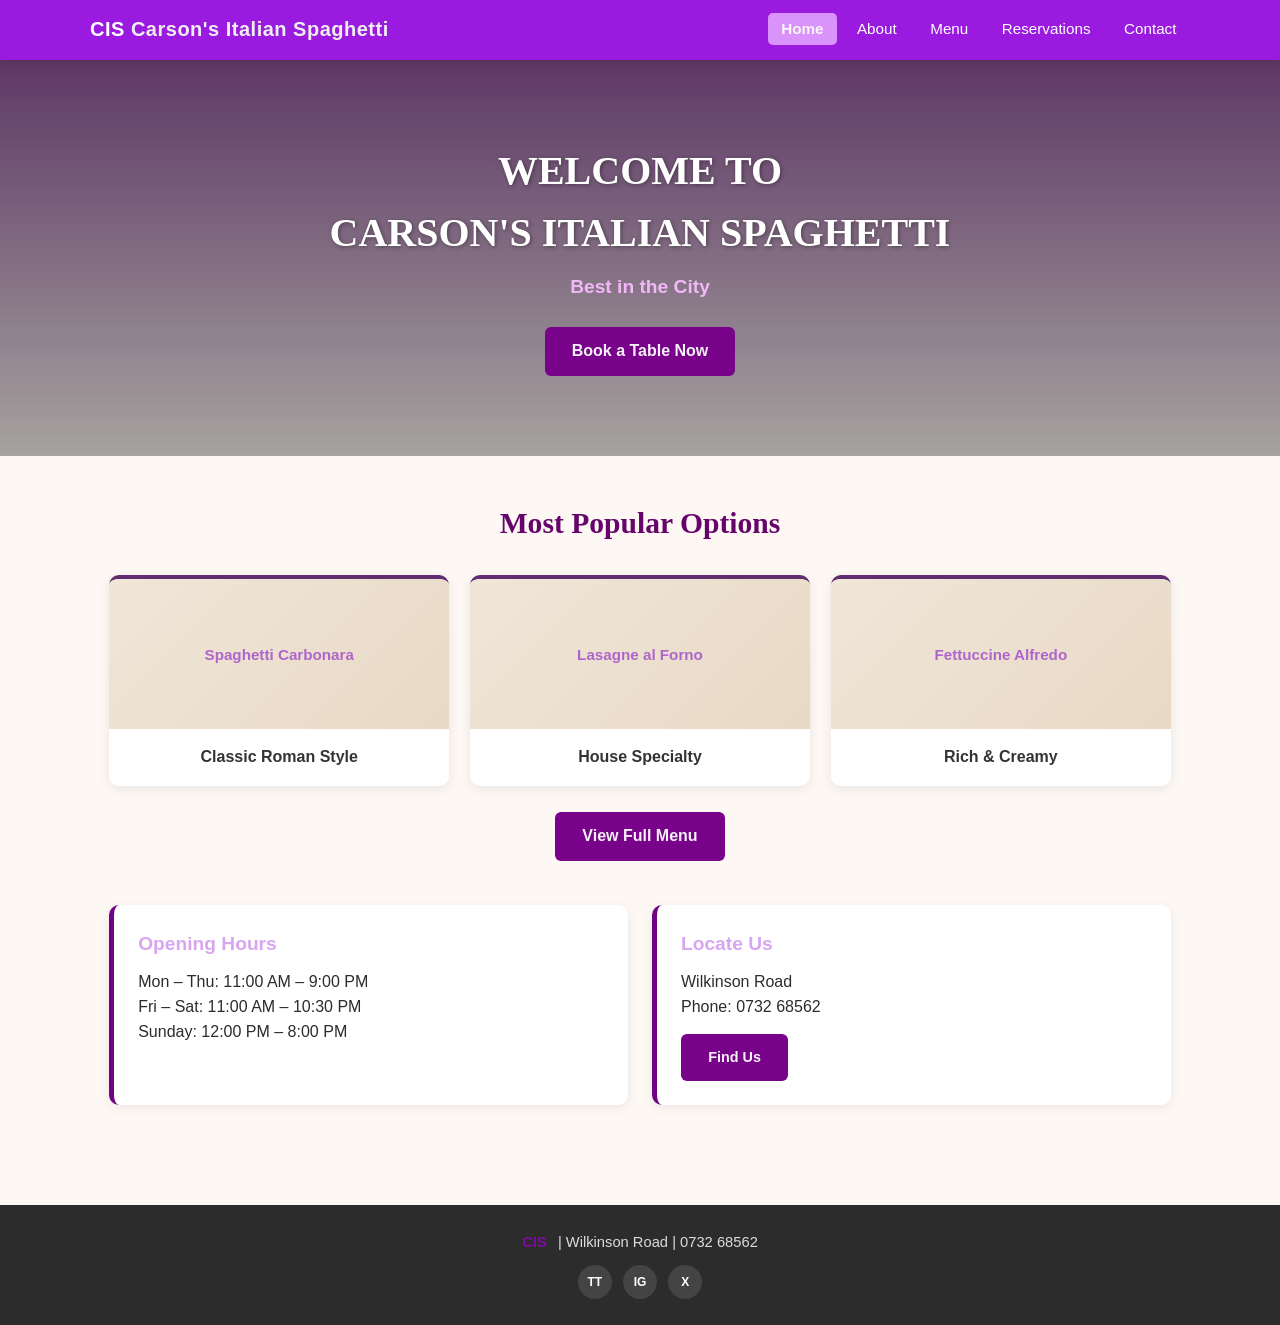
<file: index.html>
<!DOCTYPE html>
<html lang="en">
<head>
  <meta charset="UTF-8">
  <meta name="viewport" content="width=device-width, initial-scale=1.0">
  <title>Home | Carson's Italian Spaghetti</title>
  <link rel="stylesheet" href="styless.css">
</head>
<body>
  <header>
    <div class="nav-wrap">
      <div class="logo">CIS <span>Carson's Italian Spaghetti</span></div>
      <button class="menu-btn" onclick="this.nextElementSibling.classList.toggle('open')">☰</button>
      <nav>
        <ul>
          <li><a href="index.html" class ="active">Home</a></li>
          <li><a href="about.html">About</a></li>
          <li><a href="menu.html">Menu</a></li>
          <li><a href="reservations.html">Reservations</a></li>
          <li><a href="contact.html">Contact</a></li>
        </ul>
      </nav>
    </div>
  </header>

  <section class="hero">
    <h1>WELCOME TO<br>CARSON'S ITALIAN SPAGHETTI</h1>
    <p class="tagline">Best in the City</p>
    <a href="reservations.html" class="btn">Book a Table Now</a>
  </section>

  <main>
    <h2 class="section-title">Most Popular Options</h2>
    <div class="popular-grid">
      <div class="popular-card">
        <div class="img-box">Spaghetti Carbonara</div>
        <p>Classic Roman Style</p>
      </div>
      <div class="popular-card">
        <div class="img-box">Lasagne al Forno</div>
        <p>House Specialty</p>
      </div>
      <div class="popular-card">
        <div class="img-box">Fettuccine Alfredo</div>
        <p>Rich & Creamy</p>
      </div>
    </div>
    <div style="text-align:center; margin-bottom:1rem;">
      <a href="menu.html" class="btn">View Full Menu</a>
    </div>

    <div class="info-row">
      <div class="info-box">
        <h3>Opening Hours</h3>
        <p>Mon – Thu: 11:00 AM – 9:00 PM<br>
           Fri – Sat: 11:00 AM – 10:30 PM<br>
           Sunday: 12:00 PM – 8:00 PM</p>
      </div>
      <div class="info-box">
        <h3>Locate Us</h3>
        <p>Wilkinson Road<br>
           Phone: 0732 68562</p>
        <a href="contact.html" class="btn" style="margin-top:0.9rem; font-size:0.9rem;">Find Us</a>
      </div>
    </div>
  </main>

  <footer>
    <div class="footer-line">
      <strong>CIS</strong> | Wilkinson Road | 0732 68562
    </div>
    <div class="socials">
      <span>TT</span>
      <span>IG</span>
      <span>X</span>
    </div>
  </footer>
</body>
</html>
</file>
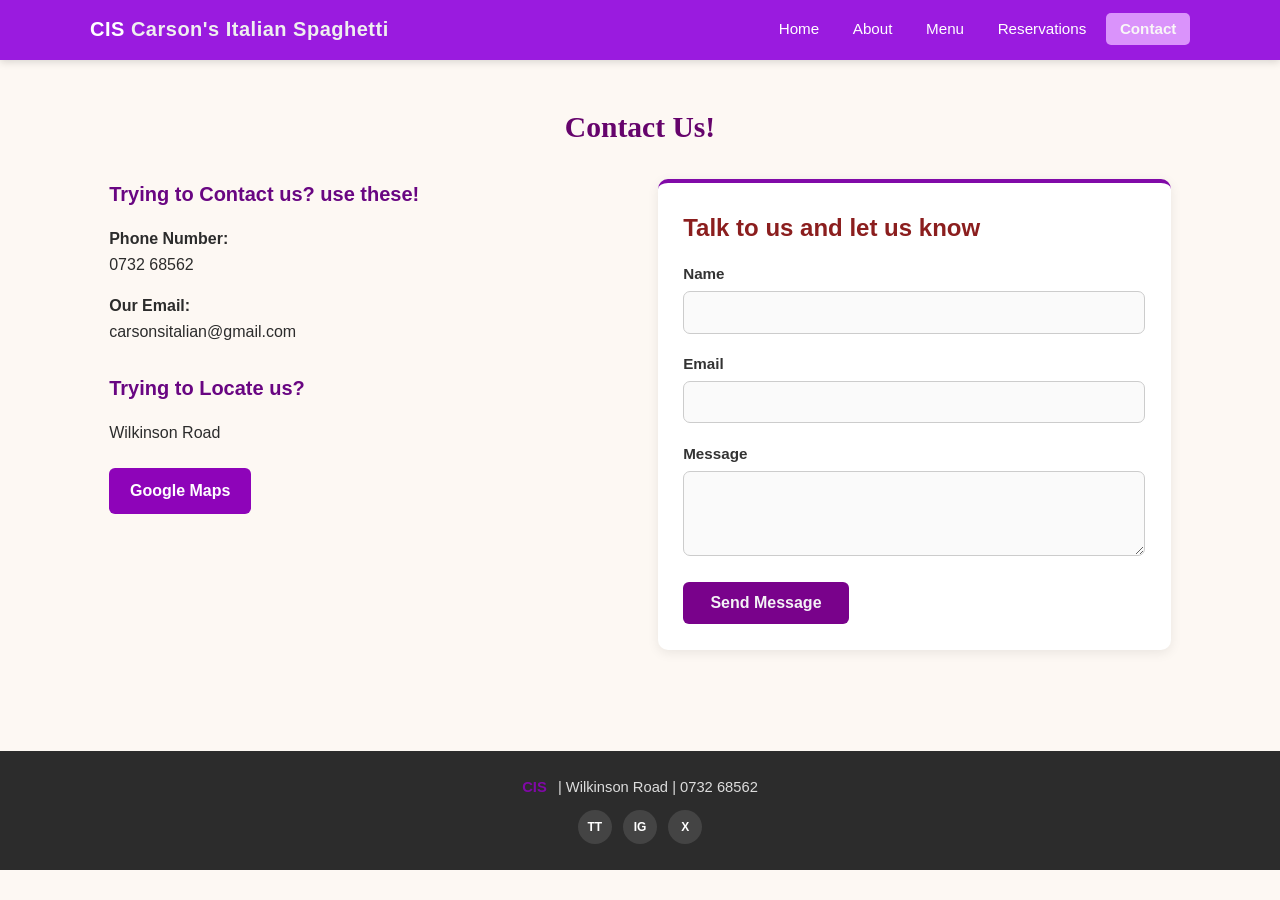
<file: Contact.html>
<!DOCTYPE html>
<html lang="en">
<head>
  <meta charset="UTF-8">
  <meta name="viewport" content="width=device-width, initial-scale=1.0">
  <title>Contact | Carson's Italian Spaghetti</title>
  <link rel="stylesheet" href="styless.css">
</head>
<body>
  <header>
    <div class="nav-wrap">
      <div class="logo">CIS <span>Carson's Italian Spaghetti</span></div>
      <button class="menu-btn" onclick="this.nextElementSibling.classList.toggle('open')">☰</button>
      <nav>
        <ul>
          <li><a href="home.html">Home</a></li>
          <li><a href="about.html">About</a></li>
          <li><a href="menu.html">Menu</a></li>
          <li><a href="reservations.html">Reservations</a></li>
          <li><a href="contact.html" class="active">Contact</a></li>
        </ul>
      </nav>
    </div>
  </header>

  <main>
    <h1 class="section-title">Contact Us!</h1>

    <div class="contact-grid">
      <div class="contact-info">
        <h2>Trying to Contact us? use these!</h2>
        <p><strong>Phone Number:</strong><br>0732 68562</p>
        <p><strong>Our Email:</strong><br>carsonsitalian@gmail.com</p>

        <h2 style="margin-top:1.8rem;">Trying to Locate us?</h2>
        <p>Wilkinson Road</p>
        <a href="https://maps.google.com" target="_blank" class="maps-btn">Google Maps</a>
      </div>

      <div class="contact-form-box">
        <h2 style="color:#8B1E1E; margin-bottom:1rem;">Talk to us and let us know</h2>
        <form onsubmit="event.preventDefault(); alert('Message sent! Thanks for reaching out.');">
          <div class="form-group">
            <label for="name">Name</label>
            <input type="text" id="name" required>
          </div>
          <div class="form-group">
            <label for="email">Email</label>
            <input type="email" id="email" required>
          </div>
          <div class="form-group">
            <label for="msg">Message</label>
            <textarea id="msg" required></textarea>
          </div>
          <button type="submit" class="btn">Send Message</button>
        </form>
      </div>
    </div>
  </main>

  <footer>
    <div class="footer-line">
      <strong>CIS</strong> | Wilkinson Road | 0732 68562
    </div>
    <div class="socials">
      <span>TT</span>
      <span>IG</span>
      <span>X</span>
    </div>
  </footer>
</body>
</html>
</file>
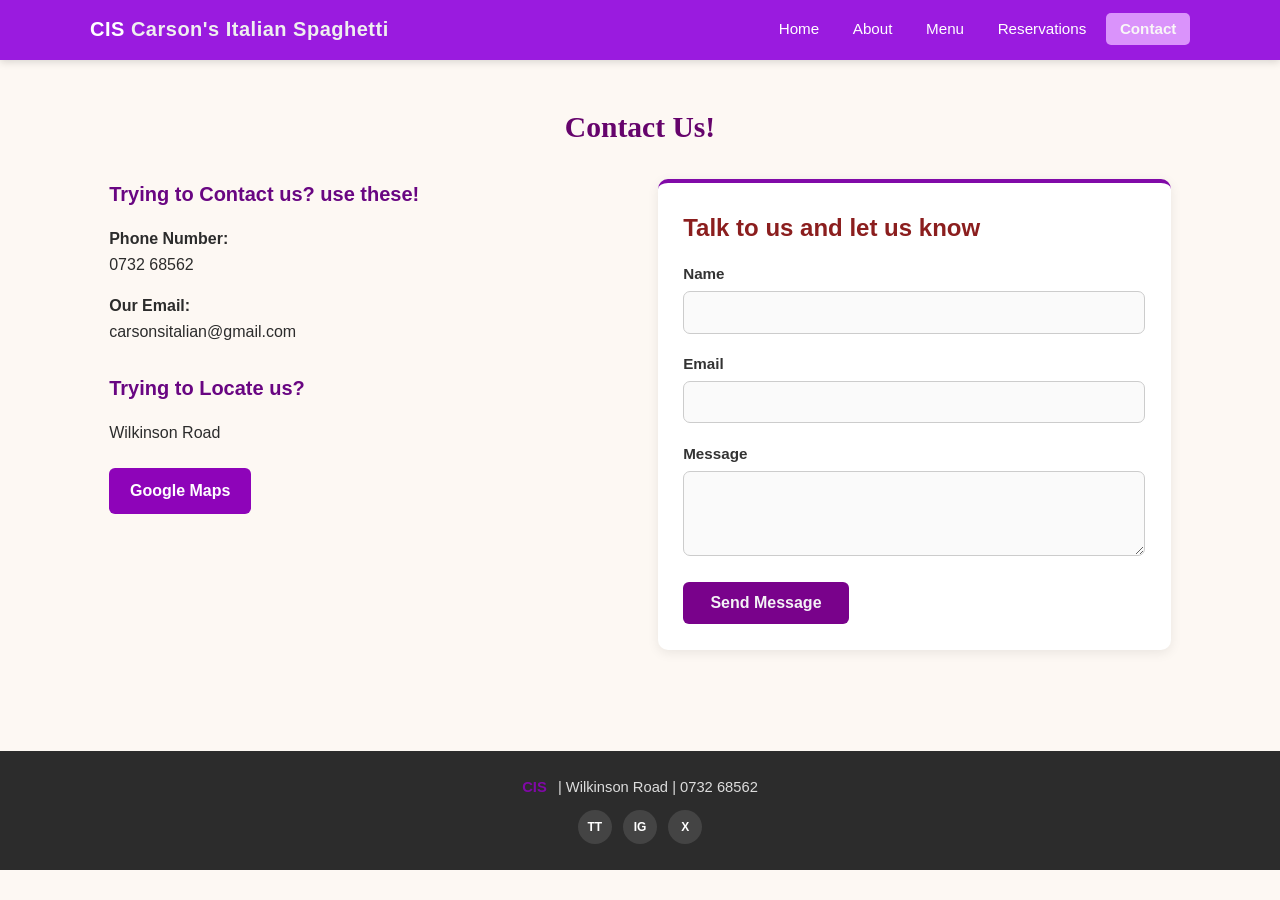
<file: contact.html>
<!DOCTYPE html>
<html lang="en">
<head>
  <meta charset="UTF-8">
  <meta name="viewport" content="width=device-width, initial-scale=1.0">
  <title>Contact | Carson's Italian Spaghetti</title>
  <link rel="stylesheet" href="styless.css">
</head>
<body>
  <header>
    <div class="nav-wrap">
      <div class="logo">CIS <span>Carson's Italian Spaghetti</span></div>
      <button class="menu-btn" onclick="this.nextElementSibling.classList.toggle('open')">☰</button>
      <nav>
        <ul>
          <li><a href="index.html">Home</a></li>
          <li><a href="about.html">About</a></li>
          <li><a href="menu.html">Menu</a></li>
          <li><a href="reservations.html">Reservations</a></li>
          <li><a href="contact.html" class="active">Contact</a></li>
        </ul>
      </nav>
    </div>
  </header>

  <main>
    <h1 class="section-title">Contact Us!</h1>

    <div class="contact-grid">
      <div class="contact-info">
        <h2>Trying to Contact us? use these!</h2>
        <p><strong>Phone Number:</strong><br>0732 68562</p>
        <p><strong>Our Email:</strong><br>carsonsitalian@gmail.com</p>

        <h2 style="margin-top:1.8rem;">Trying to Locate us?</h2>
        <p>Wilkinson Road</p>
        <a href="https://maps.google.com" target="_blank" class="maps-btn">Google Maps</a>
      </div>

      <div class="contact-form-box">
        <h2 style="color:#8B1E1E; margin-bottom:1rem;">Talk to us and let us know</h2>
        <form onsubmit="event.preventDefault(); alert('Message sent! Thanks for reaching out.');">
          <div class="form-group">
            <label for="name">Name</label>
            <input type="text" id="name" required>
          </div>
          <div class="form-group">
            <label for="email">Email</label>
            <input type="email" id="email" required>
          </div>
          <div class="form-group">
            <label for="msg">Message</label>
            <textarea id="msg" required></textarea>
          </div>
          <button type="submit" class="btn">Send Message</button>
        </form>
      </div>
    </div>
  </main>

  <footer>
    <div class="footer-line">
      <strong>CIS</strong> | Wilkinson Road | 0732 68562
    </div>
    <div class="socials">
      <span>TT</span>
      <span>IG</span>
      <span>X</span>
    </div>
  </footer>
</body>
</html>
</file>
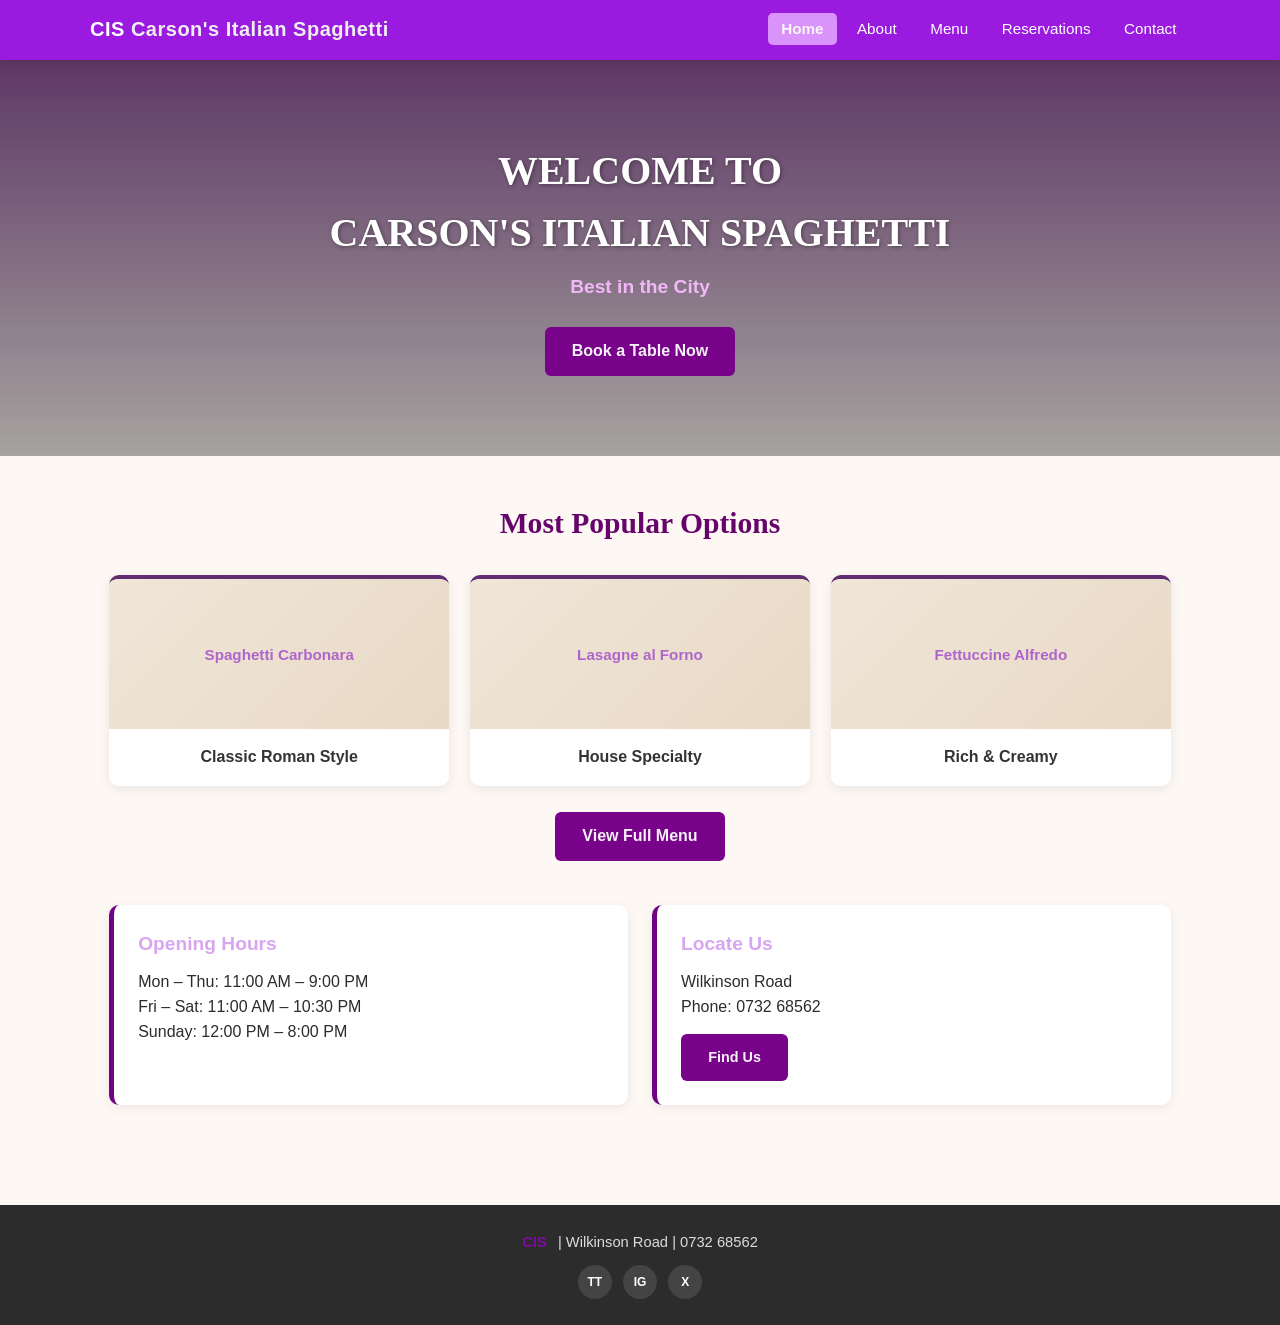
<file: Home.html>
<!DOCTYPE html>
<html lang="en">
<head>
  <meta charset="UTF-8">
  <meta name="viewport" content="width=device-width, initial-scale=1.0">
  <title>Home | Carson's Italian Spaghetti</title>
  <link rel="stylesheet" href="styless.css">
</head>
<body>
  <header>
    <div class="nav-wrap">
      <div class="logo">CIS <span>Carson's Italian Spaghetti</span></div>
      <button class="menu-btn" onclick="this.nextElementSibling.classList.toggle('open')">☰</button>
      <nav>
        <ul>
          <li><a href="home.html" class ="active">Home</a></li>
          <li><a href="about.html">About</a></li>
          <li><a href="menu.html">Menu</a></li>
          <li><a href="reservations.html">Reservations</a></li>
          <li><a href="contact.html">Contact</a></li>
        </ul>
      </nav>
    </div>
  </header>

  <section class="hero">
    <h1>WELCOME TO<br>CARSON'S ITALIAN SPAGHETTI</h1>
    <p class="tagline">Best in the City</p>
    <a href="reservations.html" class="btn">Book a Table Now</a>
  </section>

  <main>
    <h2 class="section-title">Most Popular Options</h2>
    <div class="popular-grid">
      <div class="popular-card">
        <div class="img-box">Spaghetti Carbonara</div>
        <p>Classic Roman Style</p>
      </div>
      <div class="popular-card">
        <div class="img-box">Lasagne al Forno</div>
        <p>House Specialty</p>
      </div>
      <div class="popular-card">
        <div class="img-box">Fettuccine Alfredo</div>
        <p>Rich & Creamy</p>
      </div>
    </div>
    <div style="text-align:center; margin-bottom:1rem;">
      <a href="menu.html" class="btn">View Full Menu</a>
    </div>

    <div class="info-row">
      <div class="info-box">
        <h3>Opening Hours</h3>
        <p>Mon – Thu: 11:00 AM – 9:00 PM<br>
           Fri – Sat: 11:00 AM – 10:30 PM<br>
           Sunday: 12:00 PM – 8:00 PM</p>
      </div>
      <div class="info-box">
        <h3>Locate Us</h3>
        <p>Wilkinson Road<br>
           Phone: 0732 68562</p>
        <a href="contact.html" class="btn" style="margin-top:0.9rem; font-size:0.9rem;">Find Us</a>
      </div>
    </div>
  </main>

  <footer>
    <div class="footer-line">
      <strong>CIS</strong> | Wilkinson Road | 0732 68562
    </div>
    <div class="socials">
      <span>TT</span>
      <span>IG</span>
      <span>X</span>
    </div>
  </footer>
</body>
</html>
</file>
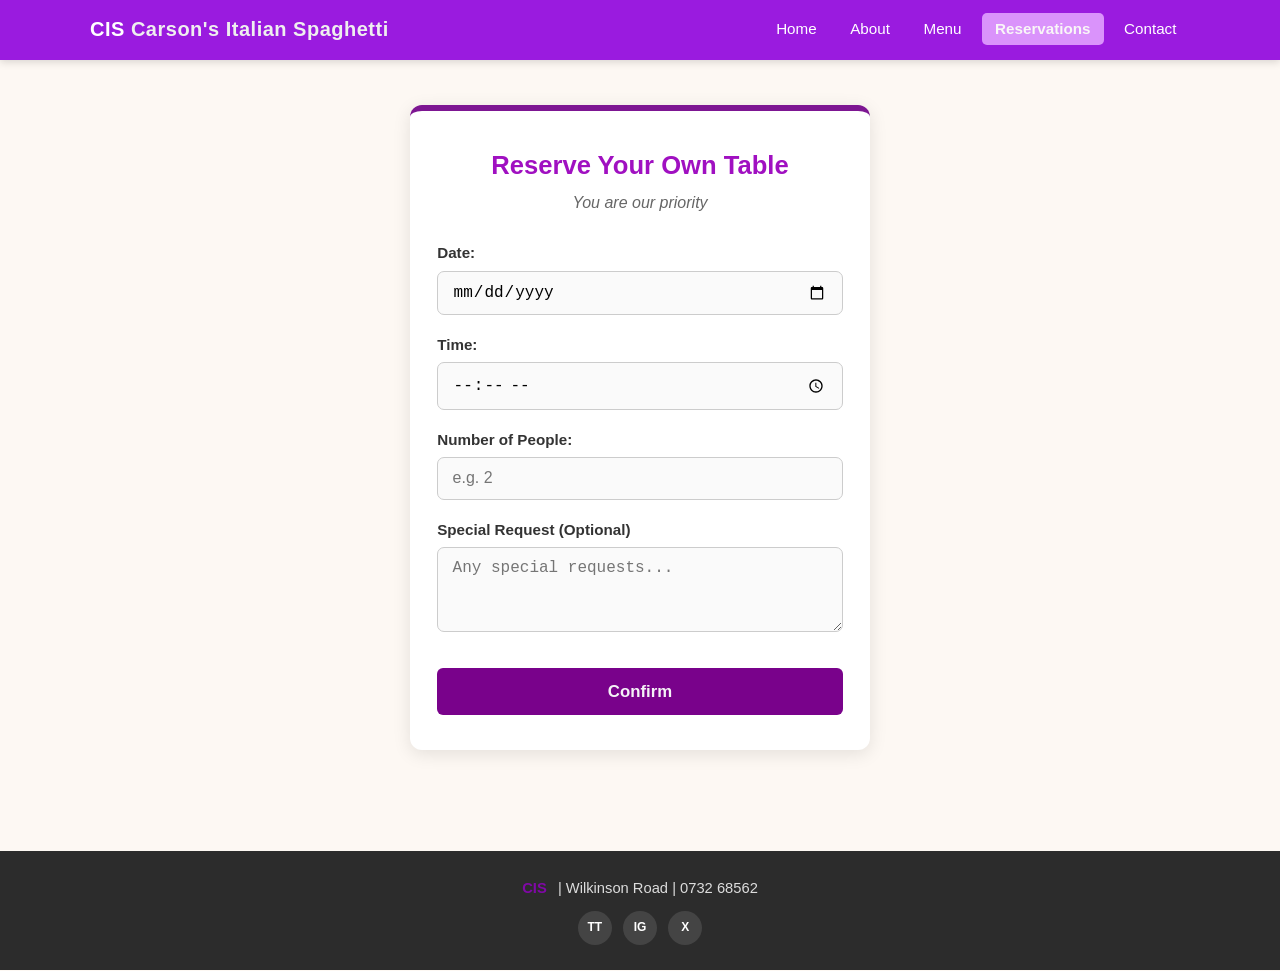
<file: Reservations.html>
<!DOCTYPE html>
<html lang="en">
<head>
  <meta charset="UTF-8">
  <meta name="viewport" content="width=device-width, initial-scale=1.0">
  <title>Reservations | Carson's Italian Spaghetti</title>
  <link rel="stylesheet" href="styless.css">
</head>
<body>
  <header>
    <div class="nav-wrap">
      <div class="logo">CIS <span>Carson's Italian Spaghetti</span></div>
      <button class="menu-btn" onclick="this.nextElementSibling.classList.toggle('open')">☰</button>
      <nav>
        <ul>
          <li><a href="home.html">Home</a></li>
          <li><a href="about.html">About</a></li>
          <li><a href="menu.html">Menu</a></li>
          <li><a href="reservations.html" class="active">Reservations</a></li>
          <li><a href="contact.html">Contact</a></li>
        </ul>
      </nav>
    </div>
  </header>

  <main>
    <div class="reserve-box">
      <h1>Reserve Your Own Table</h1>
      <p class="sub">You are our priority</p>

      <form onsubmit="event.preventDefault(); alert('Reservation request sent! We will confirm soon.');">
        <div class="form-group">
          <label for="date">Date:</label>
          <input type="date" id="date" required>
        </div>
        <div class="form-group">
          <label for="time">Time:</label>
          <input type="time" id="time" required>
        </div>
        <div class="form-group">
          <label for="people">Number of People:</label>
          <input type="number" id="people" min="1" max="12" required placeholder="e.g. 2">
        </div>
        <div class="form-group">
          <label for="request">Special Request (Optional)</label>
          <textarea id="request" placeholder="Any special requests..."></textarea>
        </div>
        <button type="submit" class="btn confirm-btn">Confirm</button>
      </form>
    </div>
  </main>

  <footer>
    <div class="footer-line">
      <strong>CIS</strong> | Wilkinson Road | 0732 68562
    </div>
    <div class="socials">
      <span>TT</span>
      <span>IG</span>
      <span>X</span>
    </div>
  </footer>
</body>
</html>
</file>
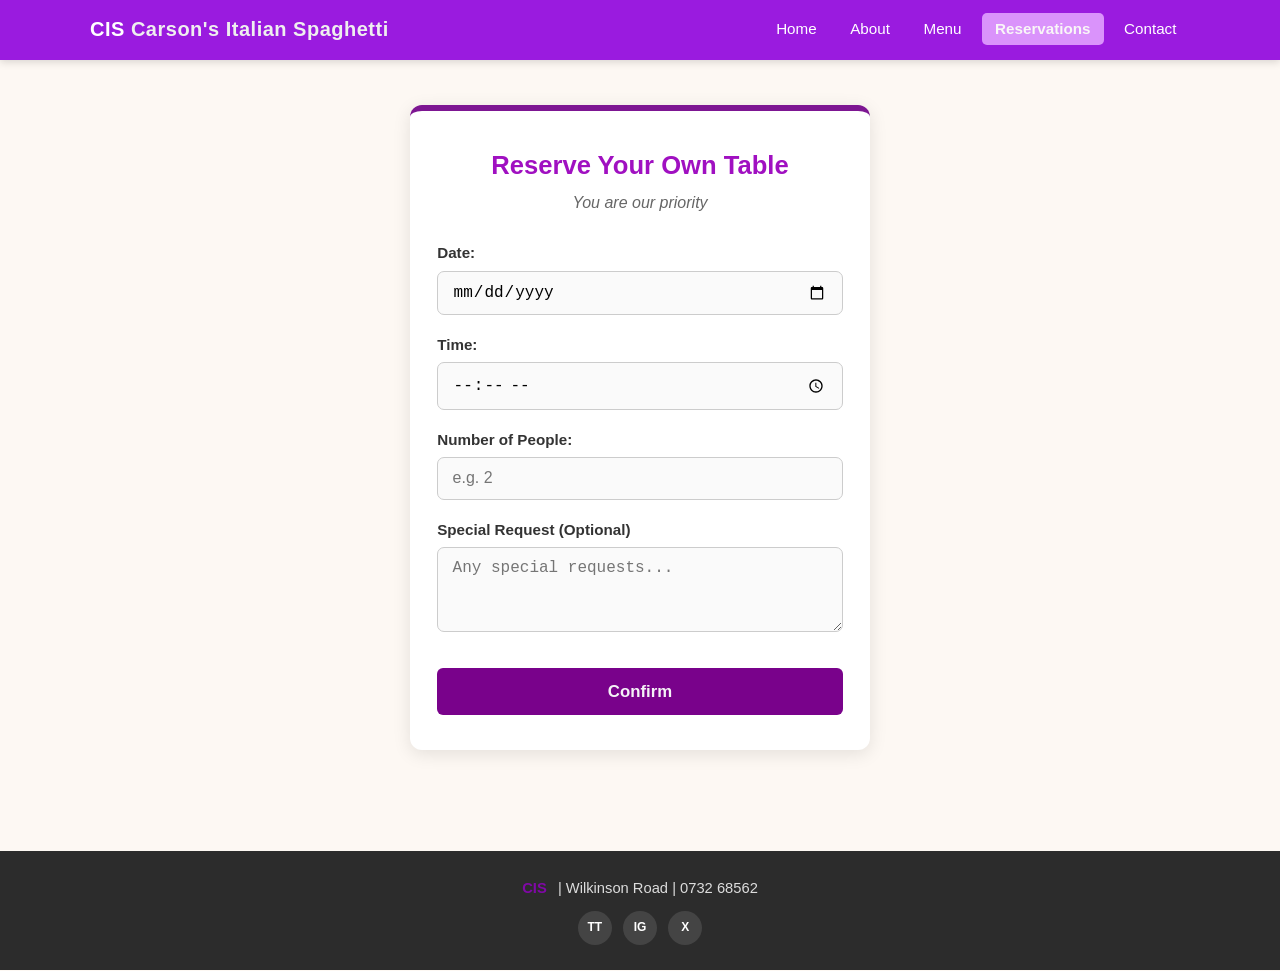
<file: reservations.html>
<!DOCTYPE html>
<html lang="en">
<head>
  <meta charset="UTF-8">
  <meta name="viewport" content="width=device-width, initial-scale=1.0">
  <title>Reservations | Carson's Italian Spaghetti</title>
  <link rel="stylesheet" href="styless.css">
</head>
<body>
  <header>
    <div class="nav-wrap">
      <div class="logo">CIS <span>Carson's Italian Spaghetti</span></div>
      <button class="menu-btn" onclick="this.nextElementSibling.classList.toggle('open')">☰</button>
      <nav>
        <ul>
          <li><a href="index.html">Home</a></li>
          <li><a href="about.html">About</a></li>
          <li><a href="menu.html">Menu</a></li>
          <li><a href="reservations.html" class="active">Reservations</a></li>
          <li><a href="contact.html">Contact</a></li>
        </ul>
      </nav>
    </div>
  </header>

  <main>
    <div class="reserve-box">
      <h1>Reserve Your Own Table</h1>
      <p class="sub">You are our priority</p>

      <form onsubmit="event.preventDefault(); alert('Reservation request sent! We will confirm soon.');">
        <div class="form-group">
          <label for="date">Date:</label>
          <input type="date" id="date" required>
        </div>
        <div class="form-group">
          <label for="time">Time:</label>
          <input type="time" id="time" required>
        </div>
        <div class="form-group">
          <label for="people">Number of People:</label>
          <input type="number" id="people" min="1" max="12" required placeholder="e.g. 2">
        </div>
        <div class="form-group">
          <label for="request">Special Request (Optional)</label>
          <textarea id="request" placeholder="Any special requests..."></textarea>
        </div>
        <button type="submit" class="btn confirm-btn">Confirm</button>
      </form>
    </div>
  </main>

  <footer>
    <div class="footer-line">
      <strong>CIS</strong> | Wilkinson Road | 0732 68562
    </div>
    <div class="socials">
      <span>TT</span>
      <span>IG</span>
      <span>X</span>
    </div>
  </footer>
</body>
</html>
</file>
<file: styless.css>
/* Carson's Italian Spaghetti - Clean + Color Upgrade */

* {
  margin: 0;
  padding: 0;
  box-sizing: border-box;
}

body {
  font-family: Arial, Helvetica, sans-serif;
  line-height: 1.55;
  color: #2c2c2c;
  background: #fdf8f3;
}

img {
  max-width: 100%;
  display: block;
}

a {
  text-decoration: none;
  color: inherit;
}

ul {
  list-style: none;
}

/* ===== HEADER / NAV ===== */
header {
  background: #9a1bdf;
  color: white;
  padding: 0.9rem 1.2rem;
  position: sticky;
  top: 0;
  z-index: 100;
  box-shadow: 0 2px 8px rgba(0,0,0,0.15);
}

.nav-wrap {
  max-width: 1100px;
  margin: 0 auto;
  display: flex;
  justify-content: space-between;
  align-items: center;
  flex-wrap: wrap;
  gap: 0.8rem;
}

.logo {
  font-weight: 700;
  font-size: 1.25rem;
  letter-spacing: 0.5px;
}

.logo span {
  color: #efefef;
}

nav ul {
  display: flex;
  gap: 0.4rem;
  flex-wrap: wrap;
}

nav a {
  color: white;
  font-size: 0.95rem;
  padding: 0.45rem 0.85rem;
  border-radius: 5px;
  transition: 0.2s;
}

nav a:hover,
nav a.active {
  background: hsl(281, 93%, 78%);
  color: #f9f7f7;
  font-weight: 600;
}

.menu-btn {
  display: none;
  background: none;
  border: 2px solid white;
  color: white;
  font-size: 1.35rem;
  padding: 0.2rem 0.6rem;
  cursor: pointer;
  border-radius: 4px;
}

/* ===== HERO ===== */
.hero {
  background: linear-gradient(rgba(49, 1, 61, 0.776), rgba(26, 26, 26, 0.384)),
              url('https://images.unsplash.com/photo-1555396273-367ea4eb4db5?w=1400') center/cover;
  color: white;
  text-align: center;
  padding: 5rem 1.2rem;
}

.hero h1 {
  font-size: 2.5rem;
  margin-bottom: 0.5rem;
  font-family: Georgia, serif;
  text-shadow: 1px 1px 4px rgba(0,0,0,0.4);
}

.hero .tagline {
  font-size: 1.2rem;
  margin-bottom: 1.6rem;
  color: #f1b7f6;
  font-weight: 600;
}

.btn {
  display: inline-block;
  background: #79028b;
  color: #f4f2f6;
  padding: 0.75rem 1.7rem;
  border-radius: 6px;
  font-weight: 700;
  border: none;
  cursor: pointer;
  font-size: 1rem;
  transition: 0.2s;
}

.btn:hover {
  background: #6c069c;
  transform: translateY(-2px);
}

/* ===== MAIN ===== */
main {
  max-width: 1100px;
  margin: 0 auto;
  padding: 2.8rem 1.2rem;
}

.section-title {
  text-align: center;
  color: #66046c;
  font-size: 1.85rem;
  margin-bottom: 1.8rem;
  font-family: Georgia, serif;
}

/* Popular Options */
.popular-grid {
  display: grid;
  grid-template-columns: repeat(3, 1fr);
  gap: 1.3rem;
  margin-bottom: 1.6rem;
}

.popular-card {
  background: white;
  border-radius: 10px;
  overflow: hidden;
  text-align: center;
  box-shadow: 0 3px 12px rgba(0,0,0,0.08);
  border-top: 4px solid #612c70;
  transition: 0.25s;
}

.popular-card:hover {
  transform: translateY(-5px);
  box-shadow: 0 8px 20px rgba(0,0,0,0.12);
}

.popular-card .img-box {
  height: 150px;
  background: linear-gradient(135deg, #f0e6d8, #e8d9c5);
  display: flex;
  align-items: center;
  justify-content: center;
  color: #ae65cd;
  font-weight: 600;
  font-size: 0.95rem;
}

.popular-card p {
  padding: 1rem 0.8rem;
  font-weight: 600;
  color: #333;
}

/* Hours + Locate */
.info-row {
  display: grid;
  grid-template-columns: 1fr 1fr;
  gap: 1.5rem;
  margin-top: 2.8rem;
}

.info-box {
  background: white;
  border-radius: 10px;
  padding: 1.5rem;
  box-shadow: 0 3px 12px rgba(0,0,0,0.07);
  border-left: 5px solid #6f0385;
}

.info-box h3 {
  color: #d8a5f0;
  margin-bottom: 0.7rem;
  font-size: 1.2rem;
}

/* ===== ABOUT ===== */
.about-block {
  display: grid;
  grid-template-columns: 1.4fr 1fr;
  gap: 2rem;
  margin-bottom: 2.8rem;
  align-items: center;
}

.about-block.reverse {
  grid-template-columns: 1fr 1.4fr;
}

.about-block .text h2 {
  color: #60036b;
  margin-bottom: 0.9rem;
  font-size: 1.45rem;
}

.about-block .text p {
  margin-bottom: 0.7rem;
  color: #444;
}

.img-placeholder {
  background: linear-gradient(135deg, #f0e6d8, #e0d0bc);
  height: 210px;
  border-radius: 10px;
  display: flex;
  align-items: center;
  justify-content: center;
  color: #7e148f;
  font-weight: 600;
  border: 2px dashed #c9b8a0;
}

.team-section {
  margin-top: 3rem;
  text-align: center;
}

.team-section h2 {
  color: #821e8b;
  margin-bottom: 1.4rem;
  font-size: 1.7rem;
}

.team-grid {
  display: grid;
  grid-template-columns: 1fr 1fr;
  gap: 1.6rem;
  max-width: 720px;
  margin: 0 auto;
}

.team-card {
  background: white;
  border-radius: 10px;
  padding: 1.4rem;
  box-shadow: 0 3px 12px rgba(0,0,0,0.08);
  border-top: 4px solid #6b0689;
}

.team-card .img-placeholder {
  height: 170px;
  margin-bottom: 1rem;
}

.team-card h3 {
  color: #791e8b;
  margin-bottom: 0.3rem;
}

/* ===== MENU ===== */
.menu-tabs {
  display: flex;
  justify-content: center;
  gap: 0.7rem;
  margin-bottom: 2rem;
  flex-wrap: wrap;
}

.menu-tabs button {
  background: white;
  border: 2px solid #6a1e8b;
  color: #791e8b;
  padding: 0.55rem 1.3rem;
  border-radius: 6px;
  font-weight: 600;
  cursor: pointer;
  transition: 0.2s;
}

.menu-tabs button.active,
.menu-tabs button:hover {
  background: #831aa3;
  color: white;
}

.menu-list {
  max-width: 620px;
  margin: 0 auto;
  background: white;
  border-radius: 10px;
  padding: 0.5rem 1.5rem 1rem;
  box-shadow: 0 3px 12px rgba(0,0,0,0.07);
}

.menu-item {
  display: flex;
  justify-content: space-between;
  align-items: baseline;
  padding: 1rem 0;
  border-bottom: 1px dashed #ddd;
}

.menu-item:last-child {
  border-bottom: none;
}

.menu-item h4 {
  color: #791e8b;
  font-size: 1.08rem;
}

.menu-item .price {
  font-weight: 700;
  color: #6c1e8b;
  background: #FDF0C8;
  padding: 0.25rem 0.7rem;
  border-radius: 20px;
  font-size: 0.95rem;
}

/* ===== RESERVATIONS ===== */
.reserve-box {
  max-width: 460px;
  margin: 0 auto;
  background: white;
  border-radius: 12px;
  padding: 2.2rem 1.7rem;
  box-shadow: 0 4px 18px rgba(0,0,0,0.1);
  border-top: 6px solid #7d1692;
}

.reserve-box h1 {
  text-align: center;
  color: #a010c1;
  font-size: 1.6rem;
  margin-bottom: 0.35rem;
}

.reserve-box .sub {
  text-align: center;
  margin-bottom: 1.6rem;
  color: #666;
  font-style: italic;
}

.form-group {
  margin-bottom: 1.15rem;
}

.form-group label {
  display: block;
  font-weight: 600;
  margin-bottom: 0.35rem;
  font-size: 0.95rem;
  color: #333;
}

.form-group input,
.form-group select,
.form-group textarea {
  width: 100%;
  padding: 0.7rem 0.9rem;
  border: 1.5px solid #ccc;
  border-radius: 7px;
  font-size: 1rem;
  background: #fafafa;
  transition: 0.2s;
}

.form-group input:focus,
.form-group textarea:focus {
  outline: none;
  border-color: #821e8b;
  background: white;
  box-shadow: 0 0 0 3px rgba(139, 30, 30, 0.12);
}

.form-group textarea {
  min-height: 85px;
  resize: vertical;
}

.confirm-btn {
  width: 100%;
  margin-top: 0.6rem;
  padding: 0.85rem;
  font-size: 1.05rem;
}

/* ===== CONTACT ===== */
.contact-grid {
  display: grid;
  grid-template-columns: 1fr 1fr;
  gap: 2.2rem;
}

.contact-info h2 {
  color: #690682;
  margin-bottom: 1rem;
  font-size: 1.25rem;
}

.contact-info p {
  margin-bottom: 1rem;
  line-height: 1.6;
}

.maps-btn {
  display: inline-block;
  margin-top: 0.4rem;
  background: #8e04b9;
  color: white;
  padding: 0.65rem 1.3rem;
  border-radius: 6px;
  font-weight: 600;
  transition: 0.2s;
}

.maps-btn:hover {
  background: #b95ad6;
}

.contact-form-box {
  background: white;
  padding: 1.6rem;
  border-radius: 10px;
  box-shadow: 0 3px 12px rgba(0,0,0,0.08);
  border-top: 4px solid #810aa8;
}

/* ===== FOOTER ===== */
footer {
  background: #2c2c2c;
  color: #ddd;
  padding: 1.6rem 1.2rem;
  margin-top: 3.5rem;
  text-align: center;
  font-size: 0.92rem;
}

.footer-line {
  display: flex;
  justify-content: center;
  align-items: center;
  flex-wrap: wrap;
  gap: 0.7rem;
  margin-bottom: 0.5rem;
}

.footer-line strong {
  color: #8008a7;
}

.socials {
  display: flex;
  gap: 0.7rem;
  justify-content: center;
  margin-top: 0.7rem;
}

.socials span {
  background: #444;
  width: 34px;
  height: 34px;
  border-radius: 50%;
  display: flex;
  align-items: center;
  justify-content: center;
  font-size: 0.75rem;
  color: white;
  font-weight: 600;
}

/* ===== RESPONSIVE ===== */
@media (max-width: 800px) {
  .popular-grid {
    grid-template-columns: 1fr 1fr;
  }
  .about-block,
  .about-block.reverse,
  .contact-grid,
  .info-row,
  .team-grid {
    grid-template-columns: 1fr;
  }
}

@media (max-width: 600px) {
  .menu-btn {
    display: block;
  }
  nav {
    width: 100%;
    display: none;
  }
  nav.open {
    display: block;
  }
  nav ul {
    flex-direction: column;
    gap: 0.3rem;
    padding: 0.7rem 0;
  }
  .hero h1 {
    font-size: 1.85rem;
  }
  .popular-grid {
    grid-template-columns: 1fr;
  }
  .section-title {
    font-size: 1.55rem;
  }
}
</file>
